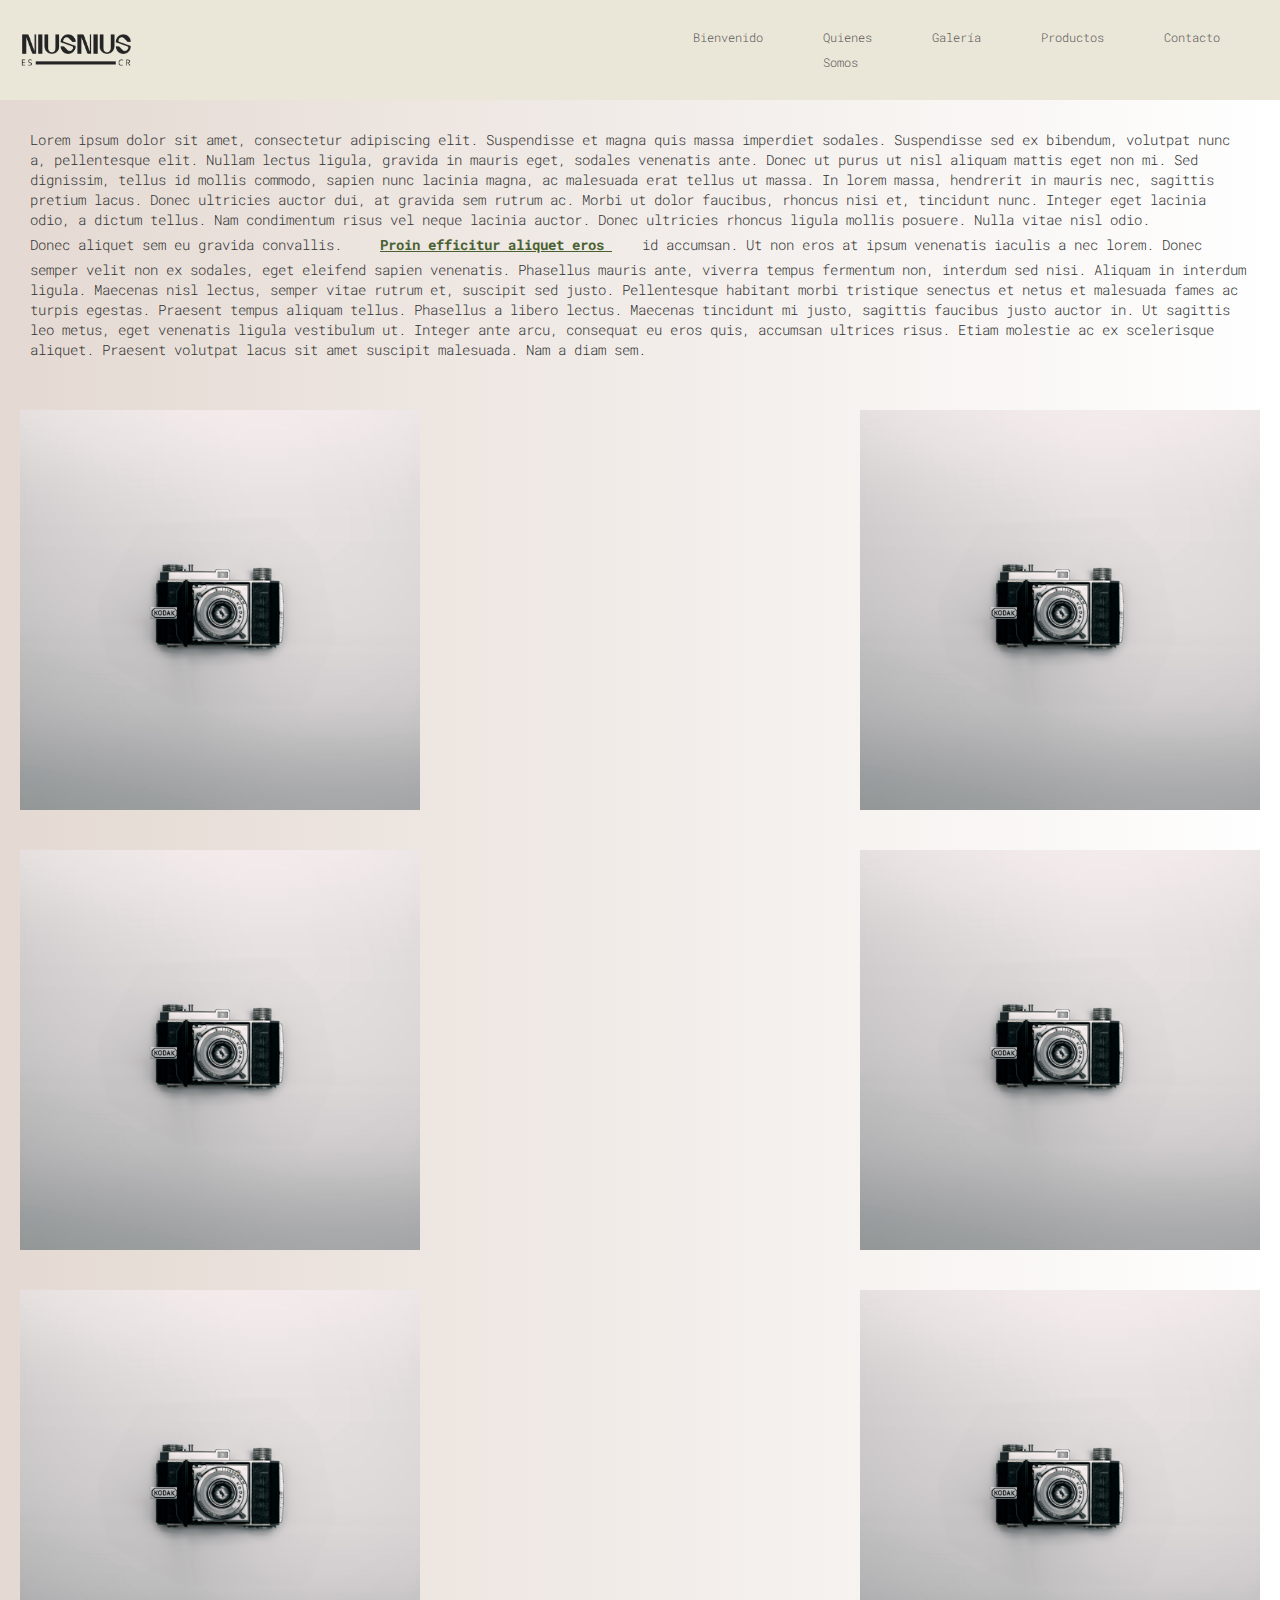
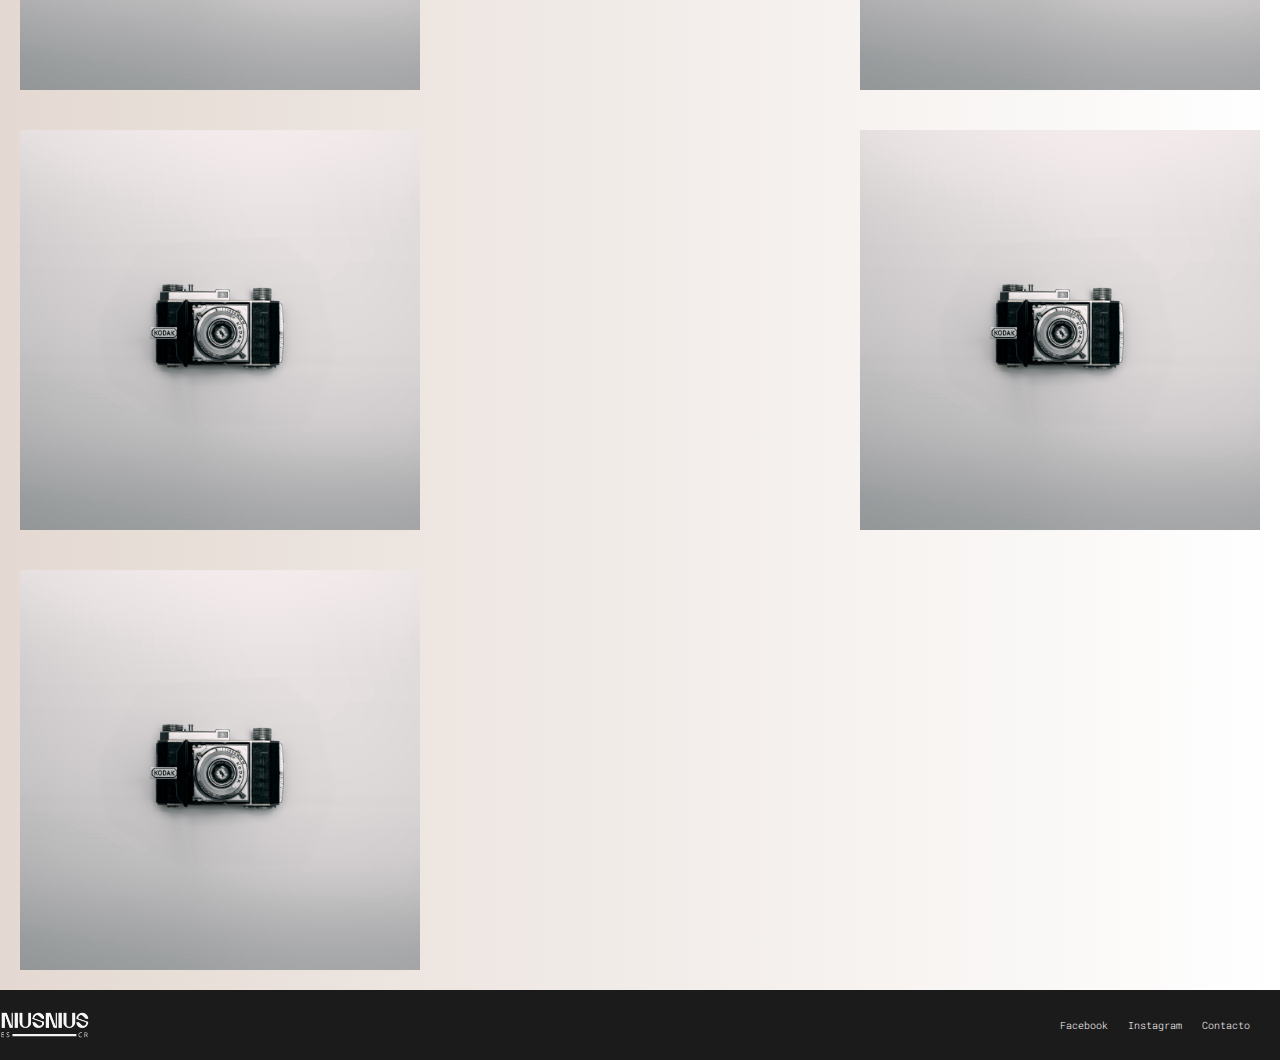
<file: pages/galeria copy.html>
<html lang="es">
<head>
    <meta charset="UTF-8">
    <meta http-equiv="X-UA-Compatible" content="IE=edge">
    <meta name="viewport" content="width=device-width, initial-scale=1.0">
    <title>Galeria</title>
    <!-- Google fonts-->
    <!-- Body-->
    <link rel="preconnect" href="https://fonts.googleapis.com">
    <link rel="preconnect" href="https://fonts.gstatic.com" crossorigin>
    <link href="https://fonts.googleapis.com/css2?family=Roboto+Mono:ital,wght@0,100;0,200;0,300;0,400;0,500;0,700;1,100;1,500&display=swap" rel="stylesheet">
    <link rel="stylesheet" href="/css/estilos.css">
</head>
<body>
    <!-- Header -->
    <header>
        <div class="header">
            <div>
                <a target="_blank" href="http://www.google.com"><img class="header-logo" src="/img/logo-niusnius.png" alt=""></a>
            </div>
            <div>
                <nav class="header-nav">
                    <ul class="top-nav">
                        <li><a href="/index.html">Bienvenido</a></li>
                        <li><a href="/pages/quienes-somos.html">Quienes Somos</a></li>
                        <li><a href="/pages/galeria.html">Galería</a></li>
                        <li><a href="/pages/productos.html">Productos</a></li>
                        <li><a href="/pages/contacto.html">Contacto</a></li>
                    </ul>
                </nav>
            </div>
        </div>
    </header>
    <!-- Main contenido -->
    <main>
        <div class="paragraph">
        <div>
            <p>Lorem ipsum dolor sit amet, consectetur adipiscing elit. Suspendisse et magna quis massa imperdiet sodales. Suspendisse sed ex bibendum, volutpat nunc a, pellentesque elit. Nullam lectus ligula, gravida in mauris eget, sodales venenatis ante. Donec ut purus ut nisl aliquam mattis eget non mi. Sed dignissim, tellus id mollis commodo, sapien nunc lacinia magna, ac malesuada erat tellus ut massa. In lorem massa, hendrerit in mauris nec, sagittis pretium lacus. Donec ultricies auctor dui, at gravida sem rutrum ac. Morbi ut dolor faucibus, rhoncus nisi et, tincidunt nunc. Integer eget lacinia odio, a dictum tellus. Nam condimentum risus vel neque lacinia auctor. Donec ultricies rhoncus ligula mollis posuere. Nulla vitae nisl odio.</p>
            <p>Donec aliquet sem eu gravida convallis. <span>Proin efficitur aliquet eros </span> id accumsan. Ut non eros at ipsum venenatis iaculis a nec lorem. Donec semper velit non ex sodales, eget eleifend sapien venenatis. Phasellus mauris ante, viverra tempus fermentum non, interdum sed nisi. Aliquam in interdum ligula. Maecenas nisl lectus, semper vitae rutrum et, suscipit sed justo. Pellentesque habitant morbi tristique senectus et netus et malesuada fames ac turpis egestas. Praesent tempus aliquam tellus. Phasellus a libero lectus. Maecenas tincidunt mi justo, sagittis faucibus justo auctor in. Ut sagittis leo metus, eget venenatis ligula vestibulum ut. Integer ante arcu, consequat eu eros quis, accumsan ultrices risus. Etiam molestie ac ex scelerisque aliquet. Praesent volutpat lacus sit amet suscipit malesuada. Nam a diam sem.</p>
        </div>
    </div>
        <div class="galeria">
            <div><img src="/img/pexels-alex-andrews-1203819.jpg" alt=""></div>
            <div><img src="/img/pexels-alex-andrews-1203819.jpg" alt=""></div>              
            <div><img src="/img/pexels-alex-andrews-1203819.jpg" alt=""></div>              
            <div><img src="/img/pexels-alex-andrews-1203819.jpg" alt=""></div>              
            <div><img src="/img/pexels-alex-andrews-1203819.jpg" alt=""></div>      
            <div><img src="/img/pexels-alex-andrews-1203819.jpg" alt=""></div>   
            <div><img src="/img/pexels-alex-andrews-1203819.jpg" alt=""></div>
            <div><img src="/img/pexels-alex-andrews-1203819.jpg" alt=""></div>              
            <div><img src="/img/pexels-alex-andrews-1203819.jpg" alt=""></div>              
        </div>
    </main>
    <!-- Footer -->
    <footer class="footer">
        <div>
            <img class="footer-logo" src="/img/logo_white.png">
        </div>
        <div class="footer-nav">   
            <ul>
                <li><a target="_blank" href="https://www.instagram.com/">Facebook</a></li>
                <li><a target="_blank" href="https://www.instagram.com/">Instagram</a></li>
                <li><a href="/pages/contacto.html">Contacto</a></li>
            </ul>    
        </div>
    </footer>
</body>
</html>
</file>
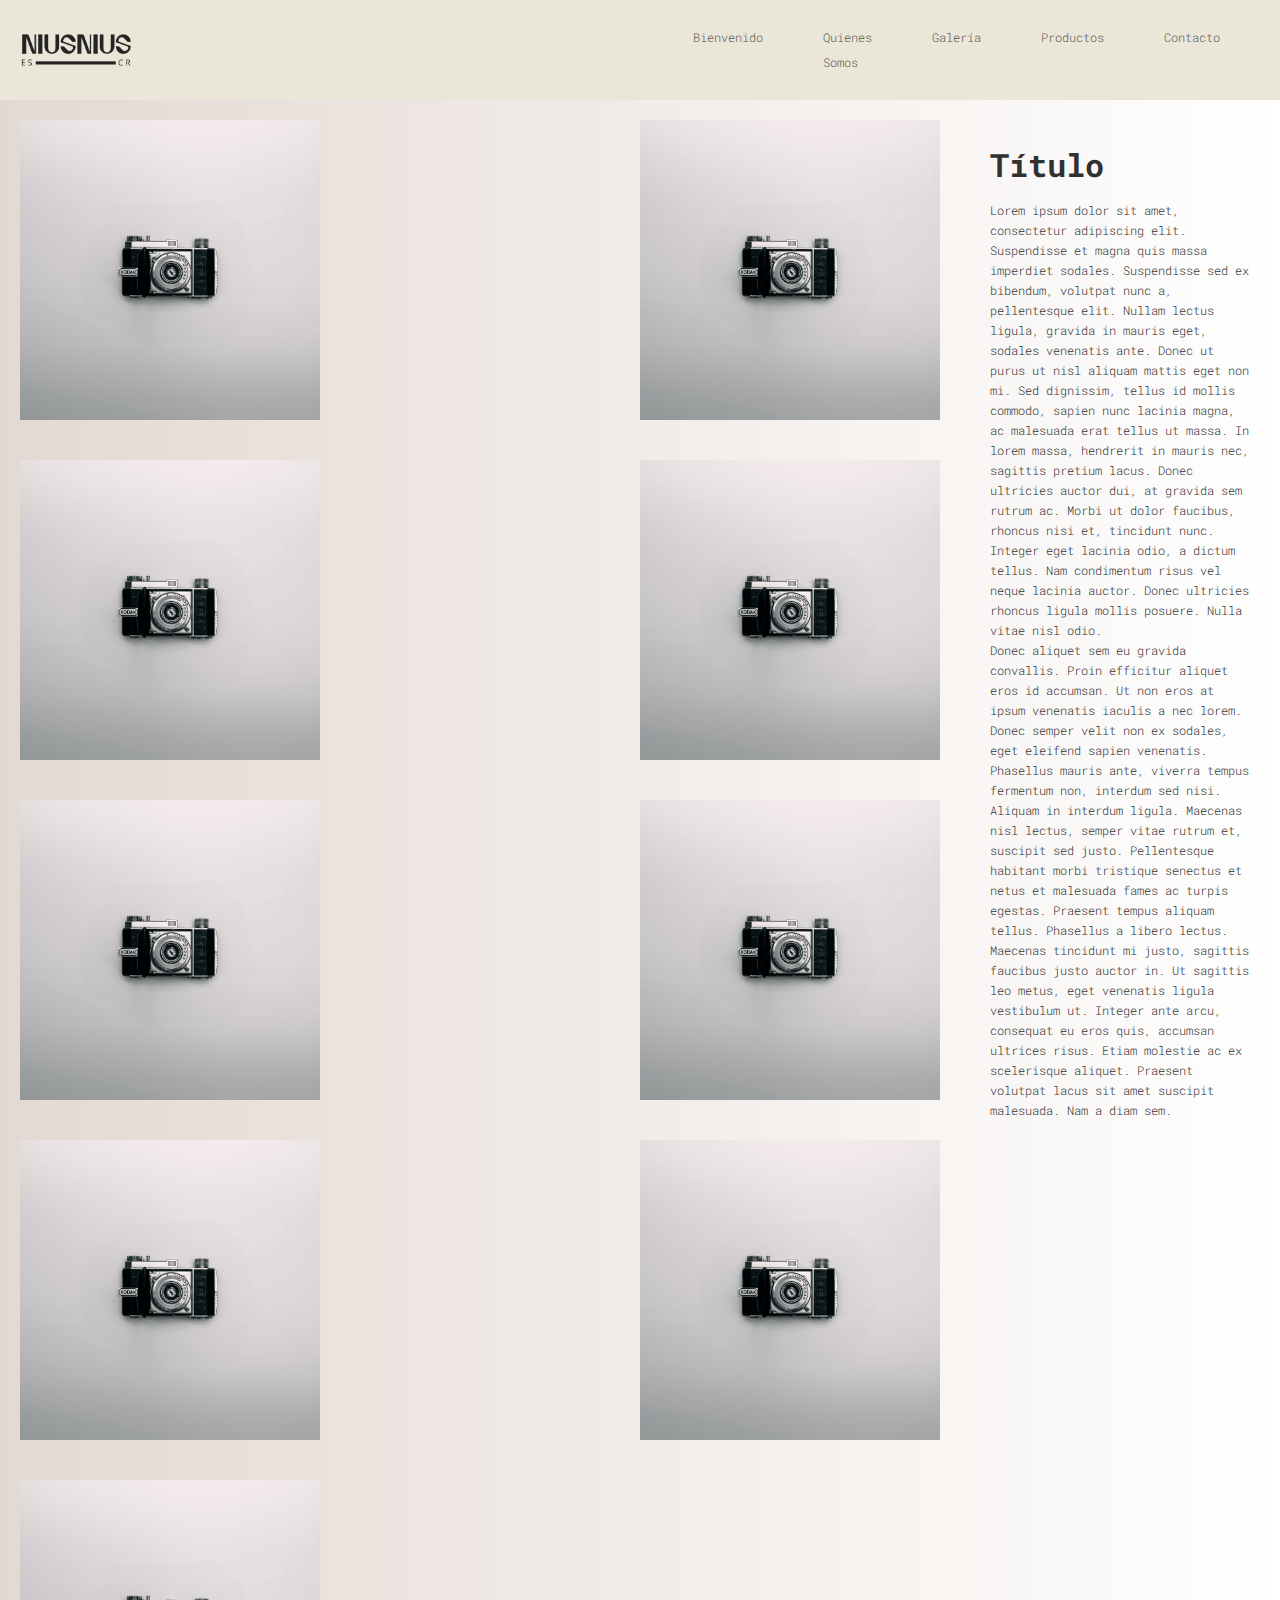
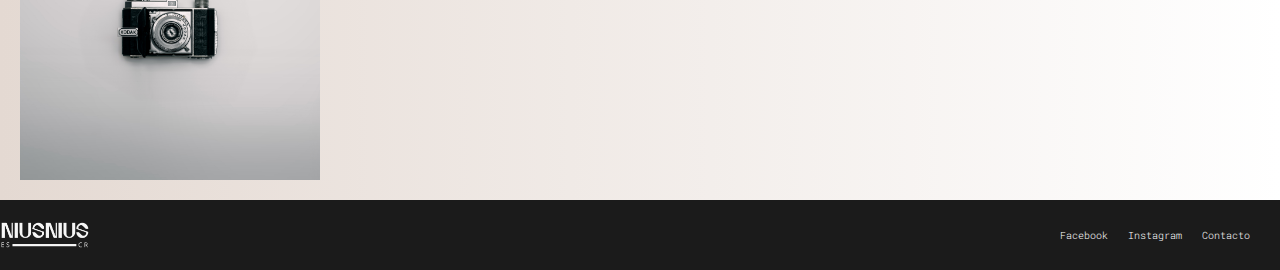
<file: pages/productos copy.html>
<html lang="es">
<head>
    <meta charset="UTF-8">
    <meta http-equiv="X-UA-Compatible" content="IE=edge">
    <meta name="viewport" content="width=device-width, initial-scale=1.0">
    <title>Productos</title>
    <!-- Google fonts-->
    <!-- Body-->
    <link rel="preconnect" href="https://fonts.googleapis.com">
    <link rel="preconnect" href="https://fonts.gstatic.com" crossorigin>
    <link href="https://fonts.googleapis.com/css2?family=Roboto+Mono:ital,wght@0,100;0,200;0,300;0,400;0,500;0,700;1,100;1,500&display=swap" rel="stylesheet">
    <link rel="stylesheet" href="/css/estilos.css">
</head>
<body>
    <!-- Header -->
    <header>
        <div class="header">
            <div>
                <a target="_blank" href="http://www.google.com"><img class="header-logo" src="/img/logo-niusnius.png" alt=""></a>
            </div>
            <div>
                <nav class="header-nav">
                    <ul class="top-nav">
                        <li><a href="/index.html">Bienvenido</a></li>
                        <li><a href="/pages/quienes-somos.html">Quienes Somos</a></li>
                        <li><a href="/pages/galeria.html">Galería</a></li>
                        <li><a href="/pages/productos.html">Productos</a></li>
                        <li><a href="/pages/contacto.html">Contacto</a></li>
                    </ul>
                </nav>
            </div>
        </div>
    </header>
    <!-- Main contenido -->
    <main>
        <div class="tienda">
        <div class="productos">
            <div><img src="/img/pexels-alex-andrews-1203819.jpg" alt=""></div>
            <div><img src="/img/pexels-alex-andrews-1203819.jpg" alt=""></div>              
            <div><img src="/img/pexels-alex-andrews-1203819.jpg" alt=""></div>              
            <div><img src="/img/pexels-alex-andrews-1203819.jpg" alt=""></div>              
            <div><img src="/img/pexels-alex-andrews-1203819.jpg" alt=""></div>      
            <div><img src="/img/pexels-alex-andrews-1203819.jpg" alt=""></div>   
            <div><img src="/img/pexels-alex-andrews-1203819.jpg" alt=""></div>
            <div><img src="/img/pexels-alex-andrews-1203819.jpg" alt=""></div>              
            <div><img src="/img/pexels-alex-andrews-1203819.jpg" alt=""></div>              
        </div>
        <div class="sidebar">
            <div>
                <h1>Título</h1>
                <p>Lorem ipsum dolor sit amet, consectetur adipiscing elit. Suspendisse et magna quis massa imperdiet sodales. Suspendisse sed ex bibendum, volutpat nunc a, pellentesque elit. Nullam lectus ligula, gravida in mauris eget, sodales venenatis ante. Donec ut purus ut nisl aliquam mattis eget non mi. Sed dignissim, tellus id mollis commodo, sapien nunc lacinia magna, ac malesuada erat tellus ut massa. In lorem massa, hendrerit in mauris nec, sagittis pretium lacus. Donec ultricies auctor dui, at gravida sem rutrum ac. Morbi ut dolor faucibus, rhoncus nisi et, tincidunt nunc. Integer eget lacinia odio, a dictum tellus. Nam condimentum risus vel neque lacinia auctor. Donec ultricies rhoncus ligula mollis posuere. Nulla vitae nisl odio.</p>
                <p>Donec aliquet sem eu gravida convallis. <span>Proin efficitur aliquet eros </span> id accumsan. Ut non eros at ipsum venenatis iaculis a nec lorem. Donec semper velit non ex sodales, eget eleifend sapien venenatis. Phasellus mauris ante, viverra tempus fermentum non, interdum sed nisi. Aliquam in interdum ligula. Maecenas nisl lectus, semper vitae rutrum et, suscipit sed justo. Pellentesque habitant morbi tristique senectus et netus et malesuada fames ac turpis egestas. Praesent tempus aliquam tellus. Phasellus a libero lectus. Maecenas tincidunt mi justo, sagittis faucibus justo auctor in. Ut sagittis leo metus, eget venenatis ligula vestibulum ut. Integer ante arcu, consequat eu eros quis, accumsan ultrices risus. Etiam molestie ac ex scelerisque aliquet. Praesent volutpat lacus sit amet suscipit malesuada. Nam a diam sem.</p></div>
        </div>
    </div>
    </main>
    <!-- Footer -->
    <footer class="footer">
        <div>
            <img class="footer-logo" src="/img/logo_white.png">
        </div>
        <div class="footer-nav">   
            <ul>
                <li><a target="_blank" href="https://www.instagram.com/">Facebook</a></li>
                <li><a target="_blank" href="https://www.instagram.com/">Instagram</a></li>
                <li><a href="/pages/contacto.html">Contacto</a></li>
            </ul>    
        </div>
    </footer>
</body>
</html>
</file>
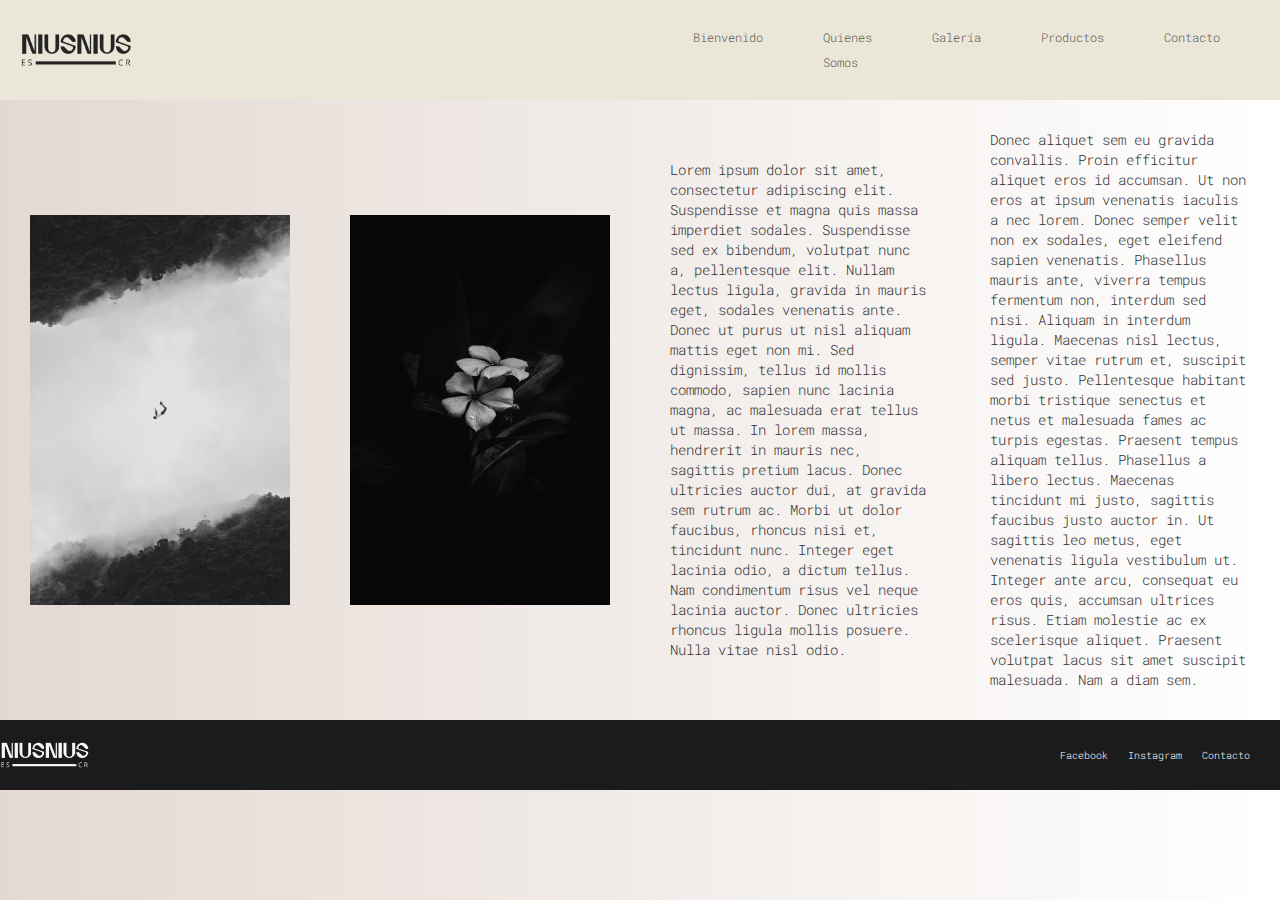
<file: pages/quienes-somos copy.html>
<html lang="es">
<head>
    <meta charset="UTF-8">
    <meta http-equiv="X-UA-Compatible" content="IE=edge">
    <meta name="viewport" content="width=device-width, initial-scale=1.0">
    <title>Quienes Somos</title>
    <!-- Google fonts-->
    <!-- Body-->
    <link rel="preconnect" href="https://fonts.googleapis.com">
    <link rel="preconnect" href="https://fonts.gstatic.com" crossorigin>
    <link href="https://fonts.googleapis.com/css2?family=Roboto+Mono:ital,wght@0,100;0,200;0,300;0,400;0,500;0,700;1,100;1,500&display=swap" rel="stylesheet">
    <link rel="stylesheet" href="/css/estilos.css">
</head>
<body>
    <!-- Header -->
    <header>
        <div class="header">
            <div>
                <a target="_blank" href="http://www.google.com"><img class="header-logo" src="/img/logo-niusnius.png" alt=""></a>
            </div>
            <div>
                <nav class="header-nav">
                    <ul class="top-nav">
                        <li><a href="/index.html">Bienvenido</a></li>
                        <li><a href="/pages/quienes-somos.html">Quienes Somos</a></li>
                        <li><a href="/pages/galeria.html">Galería</a></li>
                        <li><a href="/pages/productos.html">Productos</a></li>
                        <li><a href="/pages/contacto.html">Contacto</a></li>
                    </ul>
                </nav>
            </div>
        </div>
    </header>
    <!-- Main contenido -->
    <main>
        <div class="quienes-somos">
            <div>
                <img src="/img/pexels-henry-&-co-1793525.jpg" alt="">
            </div>
            <div>
                <img src="/img/pexels-sharath-giri-3849160.jpg" alt="">
            </div>    
            <div>
                <p>Lorem ipsum dolor sit amet, consectetur adipiscing elit. Suspendisse et magna quis massa imperdiet sodales. Suspendisse sed ex bibendum, volutpat nunc a, pellentesque elit. Nullam lectus ligula, gravida in mauris eget, sodales venenatis ante. Donec ut purus ut nisl aliquam mattis eget non mi. Sed dignissim, tellus id mollis commodo, sapien nunc lacinia magna, ac malesuada erat tellus ut massa. In lorem massa, hendrerit in mauris nec, sagittis pretium lacus. Donec ultricies auctor dui, at gravida sem rutrum ac. Morbi ut dolor faucibus, rhoncus nisi et, tincidunt nunc. Integer eget lacinia odio, a dictum tellus. Nam condimentum risus vel neque lacinia auctor. Donec ultricies rhoncus ligula mollis posuere. Nulla vitae nisl odio.</p>
            </div>
            <div> 
                <p>Donec aliquet sem eu gravida convallis. <span>Proin efficitur aliquet eros </span> id accumsan. Ut non eros at ipsum venenatis iaculis a nec lorem. Donec semper velit non ex sodales, eget eleifend sapien venenatis. Phasellus mauris ante, viverra tempus fermentum non, interdum sed nisi. Aliquam in interdum ligula. Maecenas nisl lectus, semper vitae rutrum et, suscipit sed justo. Pellentesque habitant morbi tristique senectus et netus et malesuada fames ac turpis egestas. Praesent tempus aliquam tellus. Phasellus a libero lectus. Maecenas tincidunt mi justo, sagittis faucibus justo auctor in. Ut sagittis leo metus, eget venenatis ligula vestibulum ut. Integer ante arcu, consequat eu eros quis, accumsan ultrices risus. Etiam molestie ac ex scelerisque aliquet. Praesent volutpat lacus sit amet suscipit malesuada. Nam a diam sem.</div>
            </div>          
        </div>
    </main>
    <!-- Footer -->
    <footer class="footer">
        <div>
            <img class="footer-logo" src="/img/logo_white.png">
        </div>
        <div class="footer-nav">   
            <ul>
                <li><a target="_blank" href="https://www.instagram.com/">Facebook</a></li>
                <li><a target="_blank" href="https://www.instagram.com/">Instagram</a></li>
                <li><a href="/pages/contacto.html">Contacto</a></li>
            </ul>    
        </div>
    </footer>
</body>
</html>
</file>
<file: css/estilos.css>
* {
    padding: 0;
    margin: 0;
    box-sizing: border-box;
}

body {
     /* Tipografías de Google Fonts */
    font-family: 'Roboto Mono', monospace;
    font-weight: 300;
    Background-image: linear-gradient(to right, #e4d9d2, white);
    color: #313131;
}

.header_icon{
    display:none;
}

p {
    font-size: 14px;
    line-height: 20px;
    
}

h1 {
    font-size: 32px;
    line-height: 70px;  
}

.header {
    width: 100%;
    min-height: 100px;
    background-color: #eae7d9;
    display: flex;
    flex-direction: row;
    justify-content: space-around;
    align-items: center;
    align-content: space-around;
}

     /* Header de la web */
.header-logo {
    width: 20%;
    padding-left: 20px;
    Transition: height 2s ease;
}

.header-logo:hover {
width: 22%;
}

.header-nav {
    font-family: 'Roboto Mono', monospace;
    line-height: 25px;
    font-size: 12px;
    color: black;
    display: flex;
    flex-direction: row;
    justify-content: space-between;
    padding-right: 30px;
}

.header nav ul {
    display: flex;
    flex-direction: row;
}

.header nav li {
    list-style: none;
    padding-right: 30px;
    padding-left: 30px;
    width: 100%;
}

     /* Contenido del index */
.container {
    display: flex;
    flex-direction: row;
    flex-wrap: wrap row;
    justify-content: space-between;
    height: 600px;
    align-items: center;
    align-content: center;
}

.container div{
    width: 50%;
    padding: 0px;
}

.container div img{
    width: 80%;
    padding: 0px;
}

/* Contenido Página galería */
.galeria {
    display: flex;
    flex-direction: row;
    flex-wrap: wrap;
    justify-content: space-between;
    align-items: center;
    align-content: center;
}

.galeria div img{
    width: 400px;
    margin: 20px;
}

.paragraph {
    padding: 30px;
    font-size: 12px;
    line-height: 20px;
}

.paragraph span {
    padding: 30px;
    font-size: 14px;
    line-height: 30px;
    color: #496130;
    font-weight: 700;
    text-decoration: underline;
}

/* Contenido Página Quienes Somos */
.quienes-somos {
    display: flex;
    flex-direction: row;
    flex-wrap: wrap;
    justify-content: space-between;
    align-items: center;
    align-content: center;
}

.quienes-somos img {
width: 100%;

}

.quienes-somos div {
    width: 25%;
    font-size: 12px;
    padding: 30px;
}

/* Contenido Página Productos */
.tienda {
    display: flex;
    flex-direction: row;
}

.productos {
    display: flex;
    flex-direction: row;
    flex-wrap: wrap;
    justify-content: space-between;
    align-items: center;
    align-content: center;
    width: 75%;
}

.productos div img{
    width: 300px;
    margin: 20px;
}

.sidebar {
    width: 25%;
    padding: 30px;
    font-size: 12px;
    line-height: 20px;
}

.sidebar p{
    font-size: 12px;
}

/* Contenido Página Contacto */
.container-form {
    display: flex;
    flex-direction: row;
    flex-wrap: wrap;
    justify-content: center;
    height: 600px;
    width: 90%;
    align-items: center;
    align-content: center;
    padding: 10px;
    padding-left: 50px;
}

.container-form div{
    width: 50%;
}

.container-form img{
    width: 20px;
    padding-top: 15px;
}

.container-form div p{
    font-size: 12px;
}

.container-form div span{
    font-weight: 700;
}


.form-main {
    padding-top: 250px;
    padding-bottom: 40px;
    padding-right: 30px;
    font-size: 12px;
}

/* Footer */
.footer {
    bottom: 0;
    height: 70px;
    width: 100%;
    background-color: #1b1b1b;
    display: flex;
    flex-direction: row;
    justify-content: space-between;
    align-items: center;
}

.footer-logo {
    width: 90px;
    align-items: center;
    justify-content: center;
}

.footer-nav ul {
    font-family: 'Roboto Mono', monospace;
    line-height: 25px;
    font-size: 10px;
    color: #f2f0e7;
    list-style: none;
    display: flex;
    align-items: center;
    justify-content: center;
    padding-right: 30px;
}

.footer-nav li {
    padding-left: 20px;
}

.footer-nav a {
    color: white;
    text-decoration: none;

}

a {
    text-decoration:none;
    color: #5b5655;
}



/*GRID*/
.grid1 {
	display: grid;
    padding: 30px;
    grid-template-columns: 50% auto;
    column-gap: 1rem;
}

.grid1 img {
	width: 80%;
}

.grid-galeria-text {
	display: grid;
    grid-template-columns: repeat(2, 1fr);
    grid-template-rows: auto;
    gap: 3rem;
    padding-top: 70px;
    padding: 30px;
}

.grid-galeria {
	display: grid;
    padding: 30px;
    grid-template-columns: repeat(3, 1fr);
    grid-template-rows: repeat(3, 1fr);
    gap: 2rem;
    padding-bottom: 100px;
}

.grid-galeria img {
    width:90%;
}



@media screen and (max-width: 1024px){
    .grid1 {
        display: grid;
        padding: 30px;
        grid-template-columns: 1fr 1fr;
        gap: 1rem;
    }

    .grid1 img {
        width: 100%;
    }

    .header {
    flex-direction: column;
    }

    .footer-logo {
        width: 90px;
        align-items: center;
        justify-content: center;
    }

    .grid-galeria-text {
        display: grid;
        grid-template-columns: repeat(2, 1fr);
        grid-template-rows: auto;
        gap: 3rem;
        padding-top: 70px;
        padding: 30px;
    }


}

@media screen and (max-width: 600px) {
    .grid1 {
        display: grid;
        padding: 30px;
        grid-template-columns: 1fr;
        column-gap: 1rem;
    }
    .header_icon {
        display: inline-block;
        font-size: 32px;
    }
    
    .grid1 img {
        width: 100%;
    }
    .header-nav {
    display: none;

    }
    .header {
    width: 100%;
    background-color: #eae7d9;
    display: flex;
    flex-direction: column;
    align-items: center;
    justify-content: space-around;
    }
     /* Header de la web */
.header-logo {
    width: 20%;
    align-items: center;
    justify-content: center;
    flex-direction: column;
    padding-bottom: 10px;
    padding-top: 10px;
}
.header-nav {
    font-family: 'Roboto Mono', monospace;
    line-height: 25px;
    font-size: 12px;
    color: black;
    flex-direction: column;
    justify-content: center;
    padding-right: 30px;
    padding-bottom: 30px;
}

.header nav ul {
    display: flex;
    flex-direction: column;
}

.header nav li {
    list-style: none;
    padding-right: 30px;
    padding-left: 30px;
    width: 100%;
    text-align: center;
}

.footer {
    flex-direction: column;
    align-items: center;
    justify-content: center;
    height: auto;
    padding-top: 30px;
    padding-bottom: 30px;;
}
.footer-logo {
    width: 80px;
    align-items: center;
    justify-content: center;
    padding-bottom: 20px;
}

.footer-nav ul {
    font-family: 'Roboto Mono', monospace;
    line-height: 25px;
    font-size: 10px;
    color: #f2f0e7;
    list-style: none;
    flex-direction: column;
    align-items: center;
    justify-content: center;

}

.grid-galeria-text {
	display: grid;
    grid-template-columns: 1fr;
    grid-template-rows: auto;
    gap: 3rem;
    padding-top: 70px;
    padding: 30px;
}

.grid-galeria {
	display: grid;
    padding: 30px;
    grid-template-columns: 1fr;
    grid-template-rows: 1fr;
    gap: 2rem;
    padding-bottom: 100px;
    align-items: center;
    justify-content: center;
}

.quienes-somos div {
    display: grid;
    width: 100%;
    grid-template-columns: 1fr;
    grid-template-rows: 1fr;
    gap: 2rem;
    align-items: center;
    justify-content: center;
}

.tienda {
    display: grid;
}
.productos {
    width: 100%;
    grid-template-columns: 1fr;
    grid-template-rows: 1fr;
    gap: 2rem;
    align-items: center;
    justify-content: center; 
}

.sidebar {
    width: 100%;
    grid-template-columns: 1fr;
    grid-template-rows: 1fr;
    gap: 2rem;
    align-items: center;
    justify-content: center;
}

.container-form {
    height: auto;
}

.container-form div{
    width: 100%;
    grid-template-columns: 1fr;
    grid-template-rows: 1fr;
    gap: 2rem;
    align-items: center;
    justify-content: center;
}

.contacto-left {
    padding-top: 40px;
    padding-bottom: 40px;

}

.contacto-right {
    padding-bottom: 40px;

}
}
</file>
